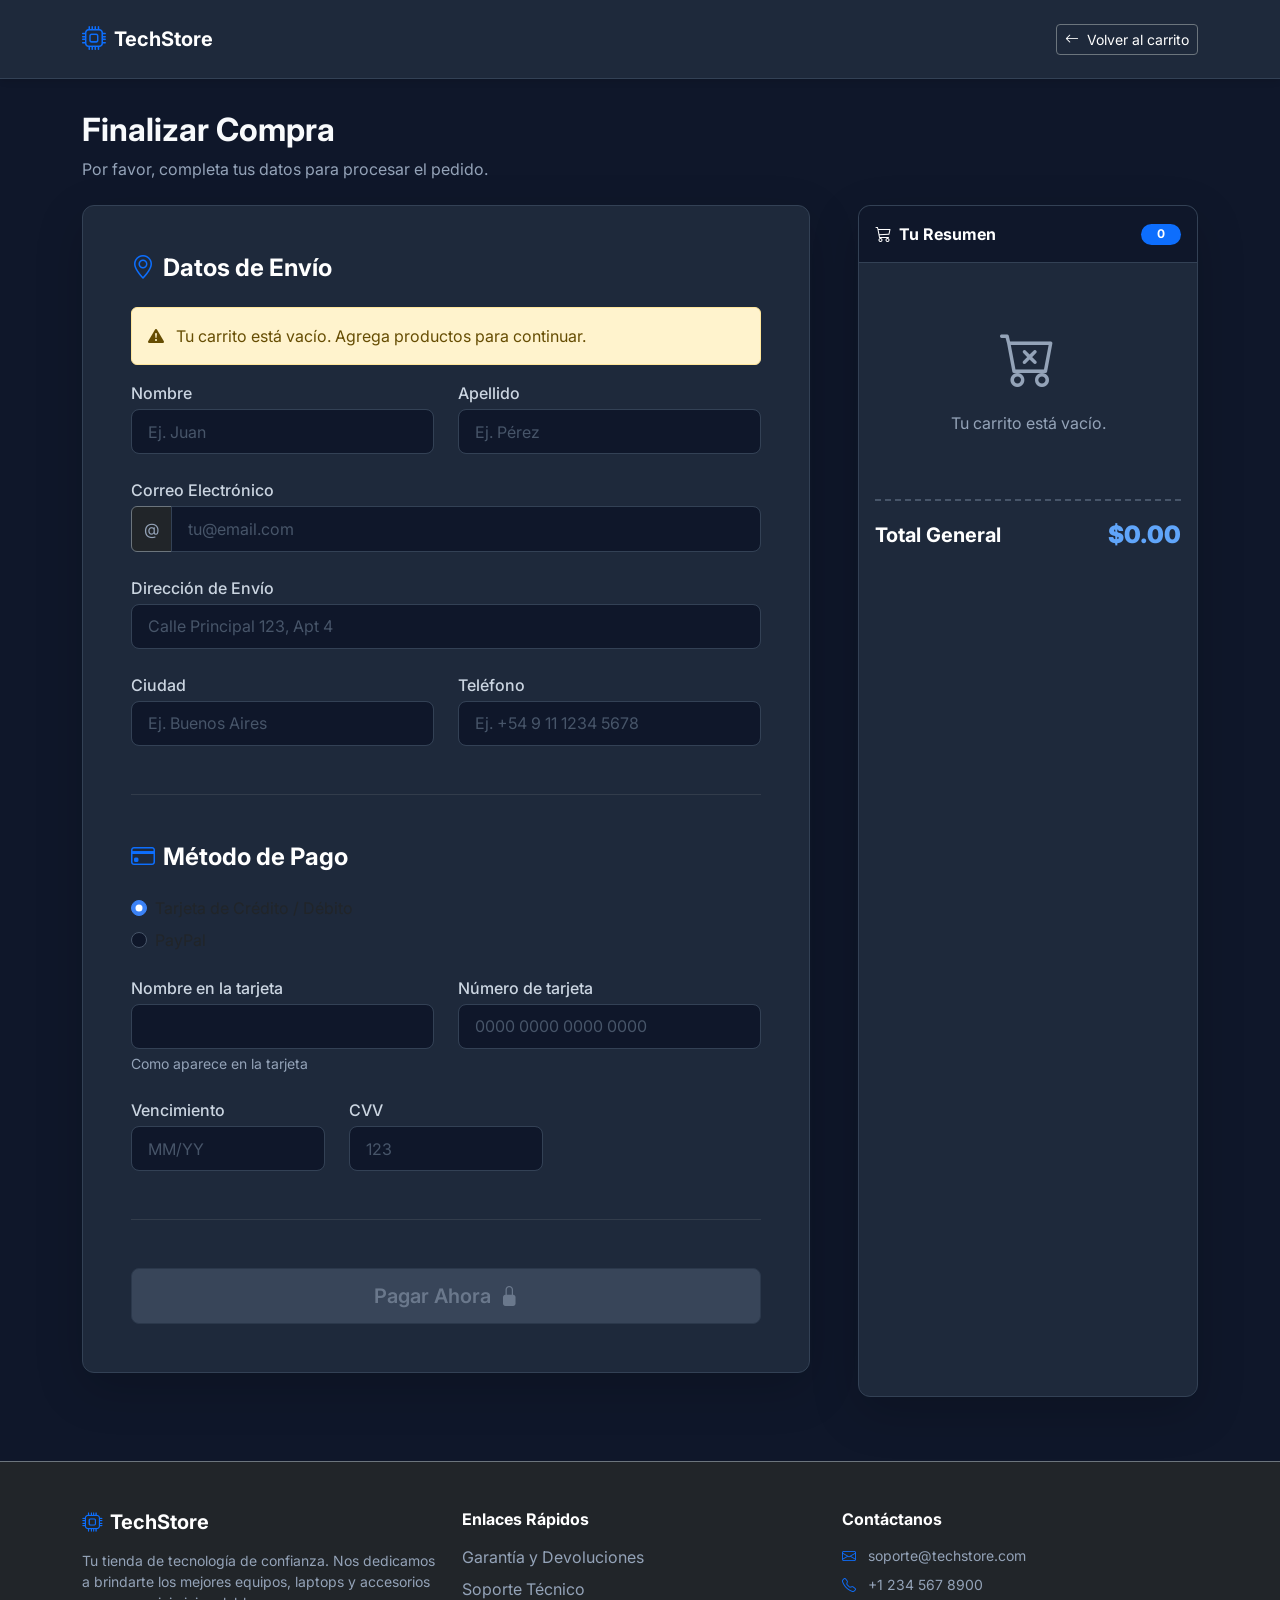
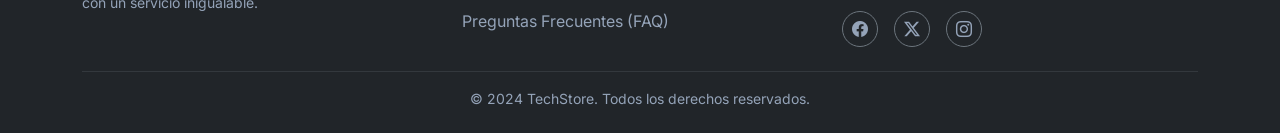
<file: checkout.html>
﻿<!DOCTYPE html>
<html lang="es">
<head>
    <meta charset="UTF-8">
    <meta name="viewport" content="width=device-width, initial-scale=1.0">
    <title>Checkout - TechStore</title>
    <!-- Google Fonts: Sans-Serif (Inter) -->
    <link rel="preconnect" href="https://fonts.googleapis.com">
    <link rel="preconnect" href="https://fonts.gstatic.com" crossorigin>
    <link href="https://fonts.googleapis.com/css2?family=Inter:wght@400;500;600;700&display=swap" rel="stylesheet">
    <!-- Bootstrap 5 CSS -->
    <link href="https://cdn.jsdelivr.net/npm/bootstrap@5.3.2/dist/css/bootstrap.min.css" rel="stylesheet">
    <link rel="stylesheet" href="https://cdn.jsdelivr.net/npm/bootstrap-icons@1.11.1/font/bootstrap-icons.css">
    <!-- Custom CSS for specific dark/blue tech aesthetic -->
    <style>
        body {
            font-family: 'Inter', sans-serif;
            background-color: #0f172a; /* Slate 900 */
            color: #f8fafc; /* Slate 50 */
        }
        .navbar {
            background-color: #1e293b; /* Slate 800 */
            border-bottom: 1px solid #334155;
            box-shadow: 0 4px 6px -1px rgba(0, 0, 0, 0.1);
        }
        .checkout-container {
            margin-top: 2rem;
            margin-bottom: 4rem;
        }
        .card {
            background-color: #1e293b;
            border: 1px solid #334155;
            border-radius: 0.75rem;
        }
        .card-header {
            background-color: #0f172a;
            border-bottom: 1px solid #334155;
            font-weight: 600;
            border-top-left-radius: 0.75rem !important;
            border-top-right-radius: 0.75rem !important;
        }
        .form-label {
            font-weight: 500;
            color: #cbd5e1;
            margin-bottom: 0.25rem;
        }
        .form-control, .form-select {
            background-color: #0f172a;
            border: 1px solid #334155;
            color: #f8fafc;
            border-radius: 0.5rem;
            padding: 0.6rem 1rem;
        }
        .form-control:focus, .form-select:focus {
            background-color: #0f172a;
            color: #f8fafc;
            border-color: #3b82f6; /* Blue 500 */
            box-shadow: 0 0 0 0.25rem rgba(59, 130, 246, 0.25);
        }
        ::placeholder {
            color: #475569 !important;
        }
        .text-muted {
            color: #94a3b8 !important;
        }
        .btn-primary {
            background-color: #2563eb; /* Blue 600 */
            border-color: #2563eb;
            font-weight: 600;
            padding: 0.75rem 1.5rem;
            border-radius: 0.5rem;
            transition: all 0.3s ease;
        }
        .btn-primary:hover {
            background-color: #1d4ed8; /* Blue 700 */
            border-color: #1d4ed8;
            transform: translateY(-2px);
            box-shadow: 0 4px 12px rgba(37, 99, 235, 0.4);
        }
        .btn-primary:disabled {
            background-color: #475569;
            border-color: #334155;
            color: #94a3b8;
            transform: none;
            box-shadow: none;
            cursor: not-allowed;
        }
        .order-summary-item {
            border-bottom: 1px solid #334155;
            padding-bottom: 1rem;
            margin-bottom: 1rem;
        }
        .order-summary-item:last-child {
            border-bottom: none;
            padding-bottom: 0;
            margin-bottom: 0;
        }
        .total-row {
            border-top: 2px dashed #475569;
            padding-top: 1rem;
            margin-top: 1rem;
            font-size: 1.25rem;
            font-weight: 700;
            color: #60a5fa; /* Blue 400 */
        }
        .form-check-input {
            background-color: #0f172a;
            border-color: #475569;
        }
        .form-check-input:checked {
            background-color: #3b82f6;
            border-color: #3b82f6;
        }
        .invalid-feedback {
            color: #ef4444; /* Red 500 */
        }
        .hover-white {
            transition: color 0.2s ease;
        }
        .hover-white:hover {
            color: #f8fafc !important;
        }
        /* Fix auto-fill styles in webkit */
        input:-webkit-autofill,
        input:-webkit-autofill:hover, 
        input:-webkit-autofill:focus, 
        input:-webkit-autofill:active{
            -webkit-box-shadow: 0 0 0 30px #0f172a inset !important;
            -webkit-text-fill-color: #f8fafc !important;
            transition: background-color 5000s ease-in-out 0s;
        }
    </style>
</head>
<body>

    <!-- Navbar Simple -->
    <nav class="navbar navbar-dark sticky-top py-3">
        <div class="container">
            <a class="navbar-brand d-flex align-items-center gap-2" href="index.html">
                <i class="bi bi-cpu fs-4 text-primary"></i>
                <span class="fs-5 fw-bold">TechStore</span>
            </a>
            <a href="shopping-cart.html" class="btn btn-outline-secondary btn-sm text-white">
                <i class="bi bi-arrow-left me-1"></i> Volver al carrito
            </a>
        </div>
    </nav>

    <div class="container checkout-container">
        <!-- Main title -->
        <div class="mb-4 text-center text-md-start">
            <h2 class="fw-bold">Finalizar Compra</h2>
            <p class="text-muted">Por favor, completa tus datos para procesar el pedido.</p>
        </div>

        <div class="row g-5">
            <!-- Resumen de Compra (Derecha en Desktop, Arriba en Mobile gracias a order-md-last) -->
            <div class="col-md-5 col-lg-4 order-md-last">
                <div class="card shadow-lg h-100 position-sticky" style="top: 100px;">
                    <div class="card-header d-flex justify-content-between align-items-center py-3">
                        <span class="text-white mb-0 fs-6 fw-bold"><i class="bi bi-cart3 me-2"></i>Tu Resumen</span>
                        <span id="cart-badge" class="badge bg-primary rounded-pill px-3">0</span>
                    </div>
                    <div class="card-body">
                        <div id="order-summary-content">
                            <!-- Items insertados dinámicamente -->
                        </div>
                        
                        <div class="total-row d-flex justify-content-between align-items-center">
                            <span class="text-white fs-5">Total General</span>
                            <strong id="total-amount" class="fs-4">$0.00</strong>
                        </div>
                    </div>
                </div>
            </div>

            <!-- Formulario de Envío (Izquierda en Desktop, Abajo en Mobile) -->
            <div class="col-md-7 col-lg-8">
                <div class="card shadow-lg mb-4">
                    <div class="card-body p-4 p-md-5">
                        <h4 class="mb-4 fw-bold text-white d-flex align-items-center">
                            <i class="bi bi-geo-alt text-primary me-2"></i> Datos de Envío
                        </h4>
                        
                        <div id="empty-cart-alert" class="alert alert-warning d-none" role="alert">
                            <i class="bi bi-exclamation-triangle-fill me-2"></i> Tu carrito está vacío. Agrega productos para continuar.
                        </div>

                        <form id="checkout-form" class="needs-validation" novalidate>
                            <div class="row g-4">
                                <div class="col-sm-6">
                                    <label for="firstName" class="form-label">Nombre</label>
                                    <input type="text" class="form-control" id="firstName" placeholder="Ej. Juan" required pattern="[A-Za-zÁÉÍÓÚáéíóúÑñ\s]+">
                                    <div class="invalid-feedback">El nombre es requerido (solo letras).</div>
                                </div>

                                <div class="col-sm-6">
                                    <label for="lastName" class="form-label">Apellido</label>
                                    <input type="text" class="form-control" id="lastName" placeholder="Ej. Pérez" required pattern="[A-Za-zÁÉÍÓÚáéíóúÑñ\s]+">
                                    <div class="invalid-feedback">El apellido es requerido (solo letras).</div>
                                </div>

                                <div class="col-12">
                                    <label for="email" class="form-label">Correo Electrónico</label>
                                    <div class="input-group has-validation">
                                        <span class="input-group-text bg-dark border-secondary text-muted">@</span>
                                        <input type="email" class="form-control" id="email" placeholder="tu@email.com" required>
                                        <div class="invalid-feedback">Ingresa un correo electrónico válido.</div>
                                    </div>
                                </div>

                                <div class="col-12">
                                    <label for="address" class="form-label">Dirección de Envío</label>
                                    <input type="text" class="form-control" id="address" placeholder="Calle Principal 123, Apt 4" required minlength="5">
                                    <div class="invalid-feedback">La dirección es requerida (al menos 5 caracteres).</div>
                                </div>

                                <div class="col-md-6">
                                    <label for="city" class="form-label">Ciudad</label>
                                    <input type="text" class="form-control" id="city" placeholder="Ej. Buenos Aires" required>
                                    <div class="invalid-feedback">La ciudad es requerida.</div>
                                </div>

                                <div class="col-md-6">
                                    <label for="phone" class="form-label">Teléfono</label>
                                    <input type="tel" class="form-control" id="phone" placeholder="Ej. +54 9 11 1234 5678" required pattern="[\+]?[0-9\s\-\(\)]{8,20}">
                                    <div class="invalid-feedback">Ingresa un número de teléfono válido.</div>
                                </div>
                            </div>

                            <hr class="my-5 border-secondary">

                            <h4 class="mb-4 fw-bold text-white d-flex align-items-center">
                                <i class="bi bi-credit-card text-primary me-2"></i> Método de Pago
                            </h4>
                            
                            <div class="my-4">
                                <div class="form-check mb-2">
                                    <input id="credit" name="paymentMethod" type="radio" class="form-check-input" checked required>
                                    <label class="form-check-label" for="credit">Tarjeta de Crédito / Débito</label>
                                </div>
                                <div class="form-check">
                                    <input id="paypal" name="paymentMethod" type="radio" class="form-check-input" required>
                                    <label class="form-check-label" for="paypal">PayPal</label>
                                </div>
                            </div>
                            
                            <div class="row gy-4">
                                <div class="col-md-6">
                                    <label for="cc-name" class="form-label">Nombre en la tarjeta</label>
                                    <input type="text" class="form-control" id="cc-name" placeholder="" required>
                                    <small class="text-muted d-block mt-1">Como aparece en la tarjeta</small>
                                    <div class="invalid-feedback">El nombre en la tarjeta es requerido.</div>
                                </div>

                                <div class="col-md-6">
                                    <label for="cc-number" class="form-label">Número de tarjeta</label>
                                    <input type="text" class="form-control" id="cc-number" placeholder="0000 0000 0000 0000" required pattern="[0-9\s]{13,22}">
                                    <div class="invalid-feedback">Ingresa un número de tarjeta válido.</div>
                                </div>

                                <div class="col-md-4">
                                    <label for="cc-expiration" class="form-label">Vencimiento</label>
                                    <input type="text" class="form-control" id="cc-expiration" placeholder="MM/YY" required pattern="(0[1-9]|1[0-2])\/[0-9]{2}">
                                    <div class="invalid-feedback">Formato requerido: MM/YY.</div>
                                </div>

                                <div class="col-md-4">
                                    <label for="cc-cvv" class="form-label">CVV</label>
                                    <input type="text" class="form-control" id="cc-cvv" placeholder="123" required pattern="[0-9]{3,4}">
                                    <div class="invalid-feedback">Código de seguridad inválido.</div>
                                </div>
                            </div>

                            <hr class="my-5 border-secondary">

                            <button class="w-100 btn btn-primary btn-lg d-flex justify-content-center align-items-center gap-2" type="submit" id="submit-button">
                                <span>Pagar Ahora</span>
                                <i class="bi bi-lock-fill"></i>
                                <span class="spinner-border spinner-border-sm d-none" role="status" aria-hidden="true" id="submit-spinner"></span>
                            </button>
                        </form>
                    </div>
                </div>
            </div>
        </div>
    </div>

    <!-- Footer Global -->
    <footer class="bg-dark text-white pt-5 pb-4 mt-auto border-top border-secondary">
        <div class="container">
            <div class="row g-4">
                <!-- Columna 1: Logo y Misión -->
                <div class="col-md-4">
                    <h5 class="fw-bold d-flex align-items-center mb-3">
                        <i class="bi bi-cpu text-primary me-2"></i> TechStore
                    </h5>
                    <p class="text-muted small">
                        Tu tienda de tecnología de confianza. Nos dedicamos a brindarte los mejores equipos, laptops y accesorios con un servicio inigualable.
                    </p>
                </div>
                
                <!-- Columna 2: Enlaces Rápidos -->
                <div class="col-md-4">
                    <h6 class="fw-bold mb-3">Enlaces Rápidos</h6>
                    <ul class="list-unstyled mb-0">
                        <li class="mb-2"><a href="#" class="text-muted text-decoration-none hover-white">Garantía y Devoluciones</a></li>
                        <li class="mb-2"><a href="#" class="text-muted text-decoration-none hover-white">Soporte Técnico</a></li>
                        <li class="mb-2"><a href="#" class="text-muted text-decoration-none hover-white">Preguntas Frecuentes (FAQ)</a></li>
                    </ul>
                </div>

                <!-- Columna 3: Contacto y Redes -->
                <div class="col-md-4">
                    <h6 class="fw-bold mb-3">Contáctanos</h6>
                    <ul class="list-unstyled text-muted small mb-3">
                        <li class="mb-2"><i class="bi bi-envelope text-primary me-2"></i> soporte@techstore.com</li>
                        <li class="mb-2"><i class="bi bi-telephone text-primary me-2"></i> +1 234 567 8900</li>
                    </ul>
                    <div class="d-flex gap-3">
                        <a href="#" class="text-muted border border-secondary rounded-circle d-flex align-items-center justify-content-center hover-white transition-colors" style="width: 36px; height: 36px; text-decoration: none;">
                            <i class="bi bi-facebook"></i>
                        </a>
                        <a href="#" class="text-muted border border-secondary rounded-circle d-flex align-items-center justify-content-center hover-white transition-colors" style="width: 36px; height: 36px; text-decoration: none;">
                            <i class="bi bi-twitter-x"></i>
                        </a>
                        <a href="#" class="text-muted border border-secondary rounded-circle d-flex align-items-center justify-content-center hover-white transition-colors" style="width: 36px; height: 36px; text-decoration: none;">
                            <i class="bi bi-instagram"></i>
                        </a>
                    </div>
                </div>
            </div>
            
            <hr class="border-secondary mt-4 mb-3">
            
            <div class="row">
                <div class="col-12 text-center text-muted small">
                    &copy; 2024 TechStore. Todos los derechos reservados.
                </div>
            </div>
        </div>
    </footer>

    <!-- Bootstrap JS Bundle -->
    <script src="https://cdn.jsdelivr.net/npm/bootstrap@5.3.2/dist/js/bootstrap.bundle.min.js"></script>
    
    <!-- Lógica de Checkout -->
    <script src="js/checkout.js"></script>
</body>
</html>
</file>
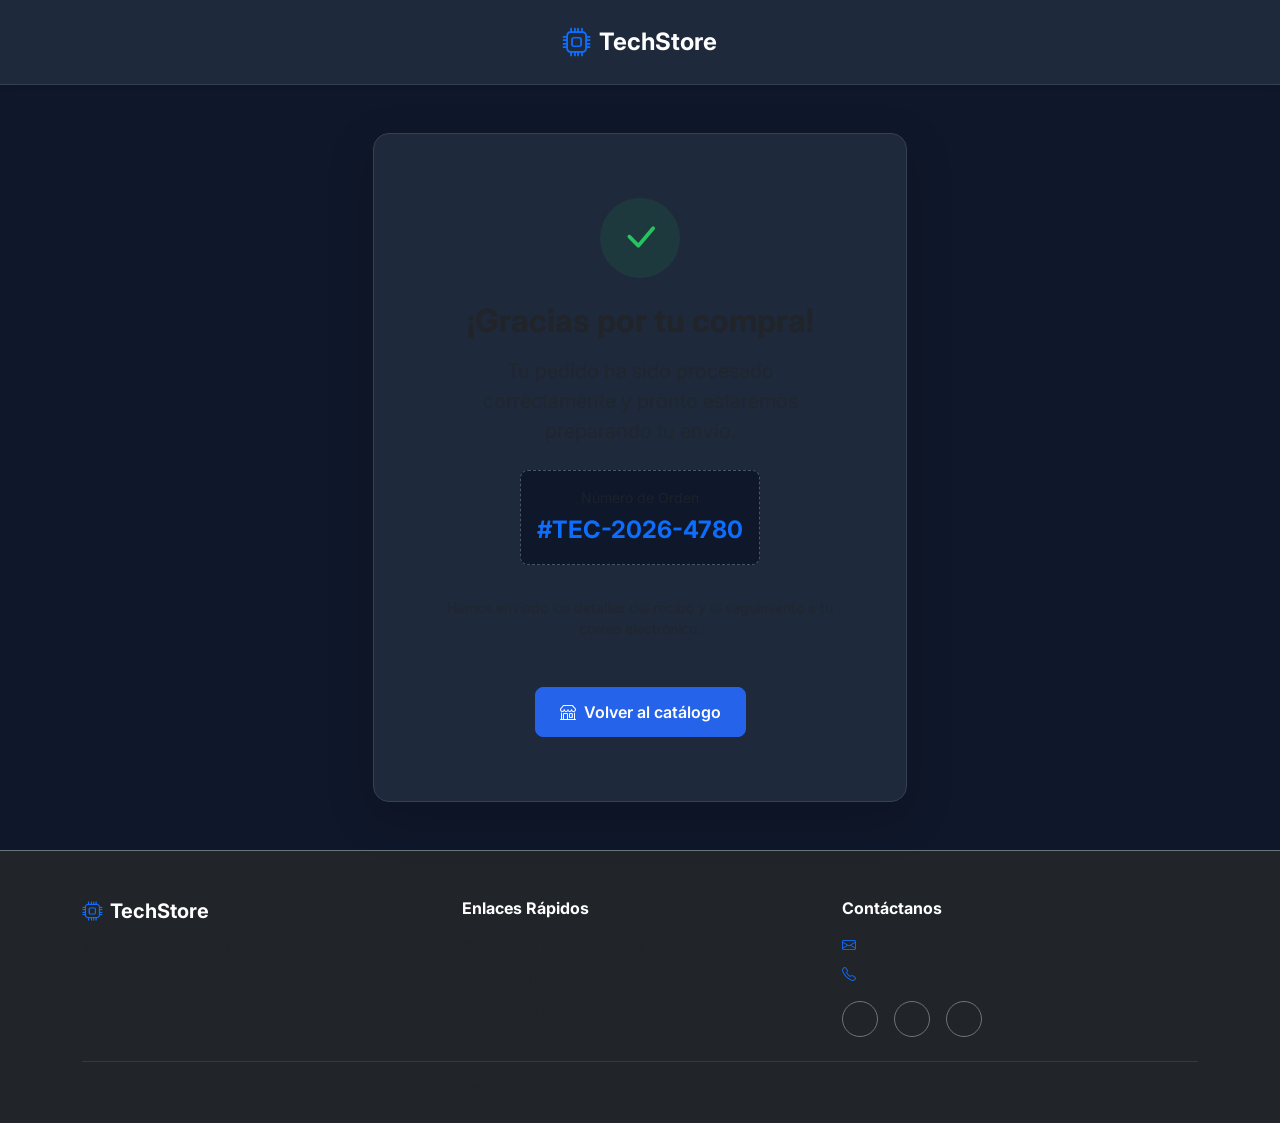
<file: confirmation.html>
﻿<!DOCTYPE html>
<html lang="es">
<head>
    <meta charset="UTF-8">
    <meta name="viewport" content="width=device-width, initial-scale=1.0">
    <title>Compra Exitosa - TechStore</title>
    <!-- Google Fonts: Sans-Serif (Inter) -->
    <link rel="preconnect" href="https://fonts.googleapis.com">
    <link rel="preconnect" href="https://fonts.gstatic.com" crossorigin>
    <link href="https://fonts.googleapis.com/css2?family=Inter:wght@400;500;600;700&display=swap" rel="stylesheet">
    <!-- Bootstrap 5 CSS -->
    <link href="https://cdn.jsdelivr.net/npm/bootstrap@5.3.2/dist/css/bootstrap.min.css" rel="stylesheet">
    <link rel="stylesheet" href="https://cdn.jsdelivr.net/npm/bootstrap-icons@1.11.1/font/bootstrap-icons.css">
    
    <style>
        body {
            font-family: 'Inter', sans-serif;
            background-color: #0f172a; /* Slate 900 */
            color: #f8fafc; /* Slate 50 */
            display: flex;
            flex-direction: column;
            min-height: 100vh;
        }
        .navbar {
            background-color: #1e293b; /* Slate 800 */
            border-bottom: 1px solid #334155;
            box-shadow: 0 4px 6px -1px rgba(0, 0, 0, 0.1);
        }
        .main-content {
            flex: 1;
            display: flex;
            align-items: center;
        }
        .card {
            background-color: #1e293b;
            border: 1px solid #334155;
            border-radius: 1rem;
        }
        .success-icon-container {
            width: 80px;
            height: 80px;
            background-color: rgba(34, 197, 94, 0.1); /* Green 500 transparent */
            border-radius: 50%;
            display: flex;
            align-items: center;
            justify-content: center;
            margin: 0 auto 1.5rem;
        }
        .success-icon {
            font-size: 2.5rem;
            color: #22c55e; /* Green 500 */
        }
        .order-number-box {
            background-color: #0f172a;
            border: 1px dashed #475569;
            border-radius: 0.5rem;
            padding: 1rem;
            display: inline-block;
            margin: 1.5rem 0;
        }
        .btn-primary {
            background-color: #2563eb; /* Blue 600 */
            border-color: #2563eb;
            font-weight: 600;
            padding: 0.75rem 1.5rem;
            border-radius: 0.5rem;
            transition: all 0.3s ease;
        }
        .btn-primary:hover {
            background-color: #1d4ed8; /* Blue 700 */
            border-color: #1d4ed8;
            transform: translateY(-2px);
            box-shadow: 0 4px 12px rgba(37, 99, 235, 0.4);
        }
        .hover-white {
            transition: color 0.2s ease;
        }
        .hover-white:hover {
            color: #f8fafc !important;
        }
    </style>
</head>
<body>

    <!-- Navbar Simple -->
    <nav class="navbar navbar-dark py-3">
        <div class="container justify-content-center">
            <a class="navbar-brand d-flex align-items-center gap-2 m-0" href="index.html">
                <i class="bi bi-cpu fs-3 text-primary"></i>
                <span class="fs-4 fw-bold">TechStore</span>
            </a>
        </div>
    </nav>

    <!-- Main Content -->
    <main class="main-content container py-5">
        <div class="row w-100 justify-content-center m-0">
            <div class="col-md-8 col-lg-6">
                <div class="card shadow-lg text-center p-4 p-md-5">
                    <div class="card-body">
                        
                        <div class="success-icon-container">
                            <i class="bi bi-check-lg success-icon"></i>
                        </div>
                        
                        <h2 class="fw-bold mb-3">¡Gracias por tu compra!</h2>
                        <p class="text-muted fs-5 mb-0">Tu pedido ha sido procesado correctamente y pronto estaremos preparando tu envío.</p>
                        
                        <div class="order-number-box">
                            <span class="d-block text-muted small mb-1">Número de Orden</span>
                            <span id="order-id" class="fs-4 fw-bold text-primary placeholder-glow">
                                <span class="placeholder col-8"></span>
                            </span>
                        </div>
                        
                        <div class="mt-2 text-muted small mb-5">
                            Hemos enviado los detalles del recibo y el seguimiento a tu correo electrónico.
                        </div>

                        <a href="index.html" class="btn btn-primary d-inline-flex align-items-center gap-2">
                            <i class="bi bi-shop"></i>
                            Volver al catálogo
                        </a>

                    </div>
                </div>
            </div>
        </div>
    </main>

    <!-- Footer Global -->
    <footer class="bg-dark text-white pt-5 pb-4 mt-auto border-top border-secondary">
        <div class="container">
            <div class="row g-4">
                <!-- Columna 1: Logo y Misión -->
                <div class="col-md-4">
                    <h5 class="fw-bold d-flex align-items-center mb-3">
                        <i class="bi bi-cpu text-primary me-2"></i> TechStore
                    </h5>
                    <p class="text-muted small">
                        Tu tienda de tecnología de confianza. Nos dedicamos a brindarte los mejores equipos, laptops y accesorios con un servicio inigualable.
                    </p>
                </div>
                
                <!-- Columna 2: Enlaces Rápidos -->
                <div class="col-md-4">
                    <h6 class="fw-bold mb-3">Enlaces Rápidos</h6>
                    <ul class="list-unstyled mb-0">
                        <li class="mb-2"><a href="#" class="text-muted text-decoration-none hover-white">Garantía y Devoluciones</a></li>
                        <li class="mb-2"><a href="#" class="text-muted text-decoration-none hover-white">Soporte Técnico</a></li>
                        <li class="mb-2"><a href="#" class="text-muted text-decoration-none hover-white">Preguntas Frecuentes (FAQ)</a></li>
                    </ul>
                </div>

                <!-- Columna 3: Contacto y Redes -->
                <div class="col-md-4">
                    <h6 class="fw-bold mb-3">Contáctanos</h6>
                    <ul class="list-unstyled text-muted small mb-3">
                        <li class="mb-2"><i class="bi bi-envelope text-primary me-2"></i> soporte@techstore.com</li>
                        <li class="mb-2"><i class="bi bi-telephone text-primary me-2"></i> +1 234 567 8900</li>
                    </ul>
                    <div class="d-flex gap-3">
                        <a href="#" class="text-muted border border-secondary rounded-circle d-flex align-items-center justify-content-center hover-white transition-colors" style="width: 36px; height: 36px; text-decoration: none;">
                            <i class="bi bi-facebook"></i>
                        </a>
                        <a href="#" class="text-muted border border-secondary rounded-circle d-flex align-items-center justify-content-center hover-white transition-colors" style="width: 36px; height: 36px; text-decoration: none;">
                            <i class="bi bi-twitter-x"></i>
                        </a>
                        <a href="#" class="text-muted border border-secondary rounded-circle d-flex align-items-center justify-content-center hover-white transition-colors" style="width: 36px; height: 36px; text-decoration: none;">
                            <i class="bi bi-instagram"></i>
                        </a>
                    </div>
                </div>
            </div>
            
            <hr class="border-secondary mt-4 mb-3">
            
            <div class="row">
                <div class="col-12 text-center text-muted small">
                    &copy; 2024 TechStore. Todos los derechos reservados.
                </div>
            </div>
        </div>
    </footer>

    <!-- Bootstrap JS Bundle -->
    <script src="https://cdn.jsdelivr.net/npm/bootstrap@5.3.2/dist/js/bootstrap.bundle.min.js"></script>

    <!-- Lógica de Confirmación -->
    <script>
        document.addEventListener('DOMContentLoaded', () => {
            // Vaciar el carrito en localStorage
            localStorage.removeItem('cart');

            // Generar número de orden aleatorio: #TEC-2024-XXXX
            const currentYear = new Date().getFullYear();
            // Genera un número aleatorio de 4 dígitos entre 1000 y 9999
            const randomCode = Math.floor(Math.random() * (9999 - 1000 + 1)) + 1000;
            const orderNumber = `#TEC-${currentYear}-${randomCode}`;

            // Poner el texto (remover esqueleto de carga de clase placeholder)
            const orderIdElement = document.getElementById('order-id');
            orderIdElement.classList.remove('placeholder-glow');
            orderIdElement.innerHTML = orderNumber;
        });
    </script>
</body>
</html>
</file>
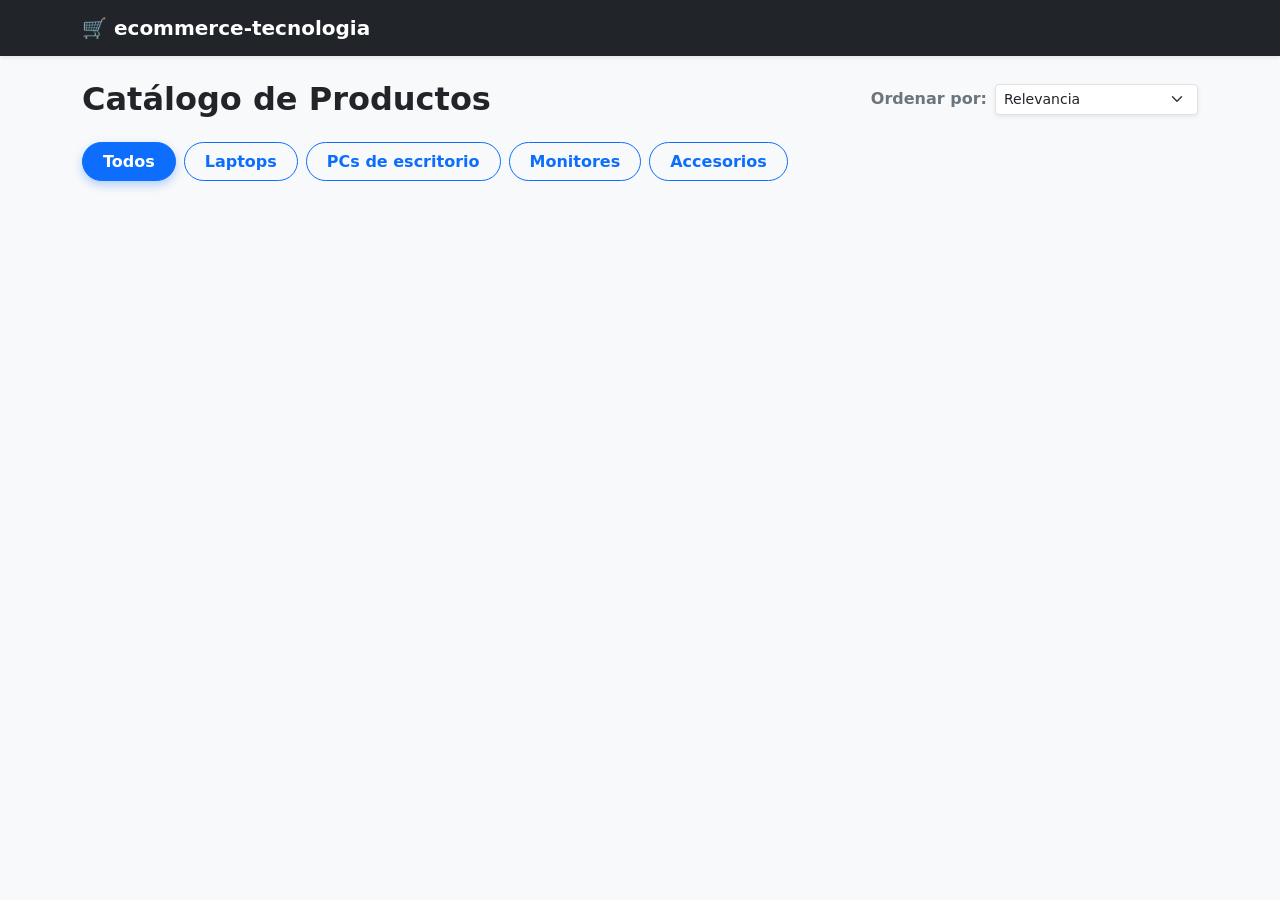
<file: productos.html>
<!DOCTYPE html>
<html lang="es">
<head>
    <meta charset="UTF-8">
    <meta name="viewport" content="width=device-width, initial-scale=1.0">
    <title>Catálogo de Productos | TechStore</title>
    <!-- Bootstrap 5 CDN -->
    <link href="https://cdn.jsdelivr.net/npm/bootstrap@5.3.3/dist/css/bootstrap.min.css" rel="stylesheet" integrity="sha384-QWTKZyjpPEjISv5WaRU9OFeRpok6YctnYmDr5pNlyT2bRjXh0JMhjY6hW+ALEwIH" crossorigin="anonymous">
    <!-- Css específico del módulo -->
    <link href="css/catalogo.css" rel="stylesheet">
</head>
<body class="bg-light">

    <!-- Navbar simple para darle un marco al e-commerce -->
    <nav class="navbar navbar-expand-lg navbar-dark bg-dark mb-4 shadow-sm">
        <div class="container">
            <a class="navbar-brand fw-bold" href="#">🛒 ecommerce-tecnologia</a>
        </div>
    </nav>

    <main class="container pb-5">
        <!-- Encabezado y Ordenamiento -->
        <div class="row align-items-center mb-4">
            <div class="col-md-6 mb-3 mb-md-0">
                <h1 class="h2 mb-0 text-dark fw-bold">Catálogo de Productos</h1>
            </div>
            <div class="col-md-6 d-flex justify-content-md-end align-items-center">
                <label for="orden-precio" class="me-2 mb-0 fw-semibold text-secondary">Ordenar por:</label>
                <select id="orden-precio" class="form-select form-select-sm w-auto shadow-sm">
                    <option value="relevancia">Relevancia</option>
                    <option value="asc">Precio: Menor a Mayor</option>
                    <option value="desc">Precio: Mayor a Menor</option>
                </select>
            </div>
        </div>

        <!-- Filtros de categoría -->
        <div class="row mb-4">
            <div class="col-12">
                <!-- Usamos data-attributes para cuando le metas funcionalidad en Fase 2 -->
                <div class="d-flex flex-wrap gap-2" id="filtros-categoria">
                    <button class="btn btn-primary filtro-btn activo" data-categoria="todos">Todos</button>
                    <button class="btn btn-outline-primary filtro-btn" data-categoria="Laptops">Laptops</button>
                    <button class="btn btn-outline-primary filtro-btn" data-categoria="PCs de escritorio">PCs de escritorio</button>
                    <button class="btn btn-outline-primary filtro-btn" data-categoria="Monitores">Monitores</button>
                    <button class="btn btn-outline-primary filtro-btn" data-categoria="Accesorios">Accesorios</button>
                </div>
            </div>
        </div>

        <!-- Contenedor Principal (Acá va a actuar CSS Grid más tarde) -->
        <div id="contenedor-productos">
            <!-- JS inyectará las tarjetas acá -->
        </div>

    </main>

    <!-- Bootstrap JS CDN -->
    <script src="https://cdn.jsdelivr.net/npm/bootstrap@5.3.3/dist/js/bootstrap.bundle.min.js" integrity="sha384-YvpcrYf0tY3lHB60NNkmxc5s9fDVZLESaAA55NDzOxhy9GkcIdslK1eN7N6jIeHz" crossorigin="anonymous"></script>
    
    <!-- Scripts Propios (En orden de dependencia: data primero, lógica después) -->
    <script src="data/productos.js"></script>
    <script src="js/catalogo.js"></script>
</body>
</html>
</file>
<file: css/catalogo.css>
/* ==========================================================================
   Catálogo de Productos - Grid y Estilos Específicos
   ========================================================================== */

/* 
  EL PODER DE CSS GRID:
  Mágicamente responsivo sin necesidad de media queries manuales por breakpoint.
  auto-fill + minmax() asegura que entren tantas columnas como sean posibles
  mientras midan al menos 280px.
*/
#contenedor-productos {
    display: grid;
    grid-template-columns: repeat(auto-fill, minmax(280px, 1fr));
    gap: 1.5rem;
    align-items: stretch;
}

/* --- Tarjeta del Producto --- */
.producto-card {
    display: flex;
    flex-direction: column;
    background-color: #ffffff;
    border: 1px solid #e9ecef;
    border-radius: 12px;
    overflow: hidden;
    /* Sombras y transiciones para un look moderno de E-commerce */
    transition: transform 0.2s cubic-bezier(0.4, 0, 0.2, 1), box-shadow 0.2s cubic-bezier(0.4, 0, 0.2, 1);
    height: 100%;
}

.producto-card:hover {
    transform: translateY(-6px);
    box-shadow: 0 12px 24px rgba(0, 0, 0, 0.08);
}

/* --- Contenedor de Imagen --- */
.producto-img-container {
    position: relative;
    width: 100%;
    /* Truco para mantener una relación de aspecto consistente 4:3 aprox */
    padding-top: 75%;
    background-color: #f8f9fa;
    border-bottom: 1px solid #f1f3f5;
}

.producto-img {
    position: absolute;
    top: 0;
    left: 0;
    width: 100%;
    height: 100%;
    object-fit: contain; /* Fundamental en tecnología para no recortar bordes de monitores/gabinetes */
    padding: 1.5rem;
}

/* --- Badges de Estado --- */
.producto-badge {
    position: absolute;
    top: 15px;
    right: 15px;
    padding: 0.35em 0.8em;
    font-size: 0.75rem;
    font-weight: 800;
    text-transform: uppercase;
    letter-spacing: 0.5px;
    border-radius: 4px;
    color: #fff;
    box-shadow: 0 2px 4px rgba(0,0,0,0.15);
    z-index: 10;
}

.badge-oferta {
    background-color: #ffc107; /* Warning / Gold */
    color: #212529; /* Texto oscuro para contraste */
}

.badge-nuevo {
    background-color: #198754; /* Success */
}

.badge-agotado {
    background-color: #dc3545; /* Danger */
}

/* --- Cuerpo de la Tarjeta --- */
.producto-body {
    padding: 1.5rem;
    display: flex;
    flex-direction: column;
    /* flex-grow: 1 hace que este contenedor empuje a mt-auto siempre hacia abajo */
    flex-grow: 1;
}

.producto-categoria {
    font-size: 0.75rem;
    font-weight: 700;
    text-transform: uppercase;
    color: #adb5bd;
    margin-bottom: 0.4rem;
    letter-spacing: 1px;
}

.producto-titulo {
    font-size: 1.1rem;
    font-weight: 600;
    color: #212529;
    margin-bottom: 0.5rem;
    line-height: 1.4;
    /* Lograr que el titulo ocupe 2 lineas o termine en puntos suspensivos si es loco de largo */
    display: -webkit-box;
    -webkit-line-clamp: 2;
    -webkit-box-orient: vertical;
    overflow: hidden;
    text-overflow: ellipsis;
}

.producto-precio {
    font-size: 1.4rem;
    font-weight: 800;
    color: #0d6efd; /* Primary */
    margin-bottom: 0.5rem;
}

.producto-stock {
    font-size: 0.85rem;
    color: #6c757d;
    margin-bottom: 0;
}

/* --- Filtros de Categoría --- */
/* Customizando los botones encima de Bootstrap para darles look de "pill" (píldora) */
.filtro-btn {
    border-radius: 20px; /* Bordes bien redondeados */
    font-weight: 600;
    padding: 0.4rem 1.25rem;
    transition: all 0.2s ease;
}

/* Estilo cuando está activo el filtro */
.filtro-btn.activo {
    background-color: #0d6efd;
    color: #fff;
    border-color: #0d6efd;
    box-shadow: 0 4px 10px rgba(13, 110, 253, 0.3); /* Le damos un brillito extra */
}

/* Si es outline (inactivo), le sacamos el fondo fuerte pero mantenemos el outline de bootstrap */
.filtro-btn:not(.activo):hover {
    background-color: rgba(13, 110, 253, 0.1);
    color: #0d6efd;
}

/* Esconder barra de scroll en móviles si la zona de botones hace overflow horizontal */
#filtros-categoria {
    -ms-overflow-style: none; 
    scrollbar-width: none; 
}
#filtros-categoria::-webkit-scrollbar {
    display: none;
}
</file>
